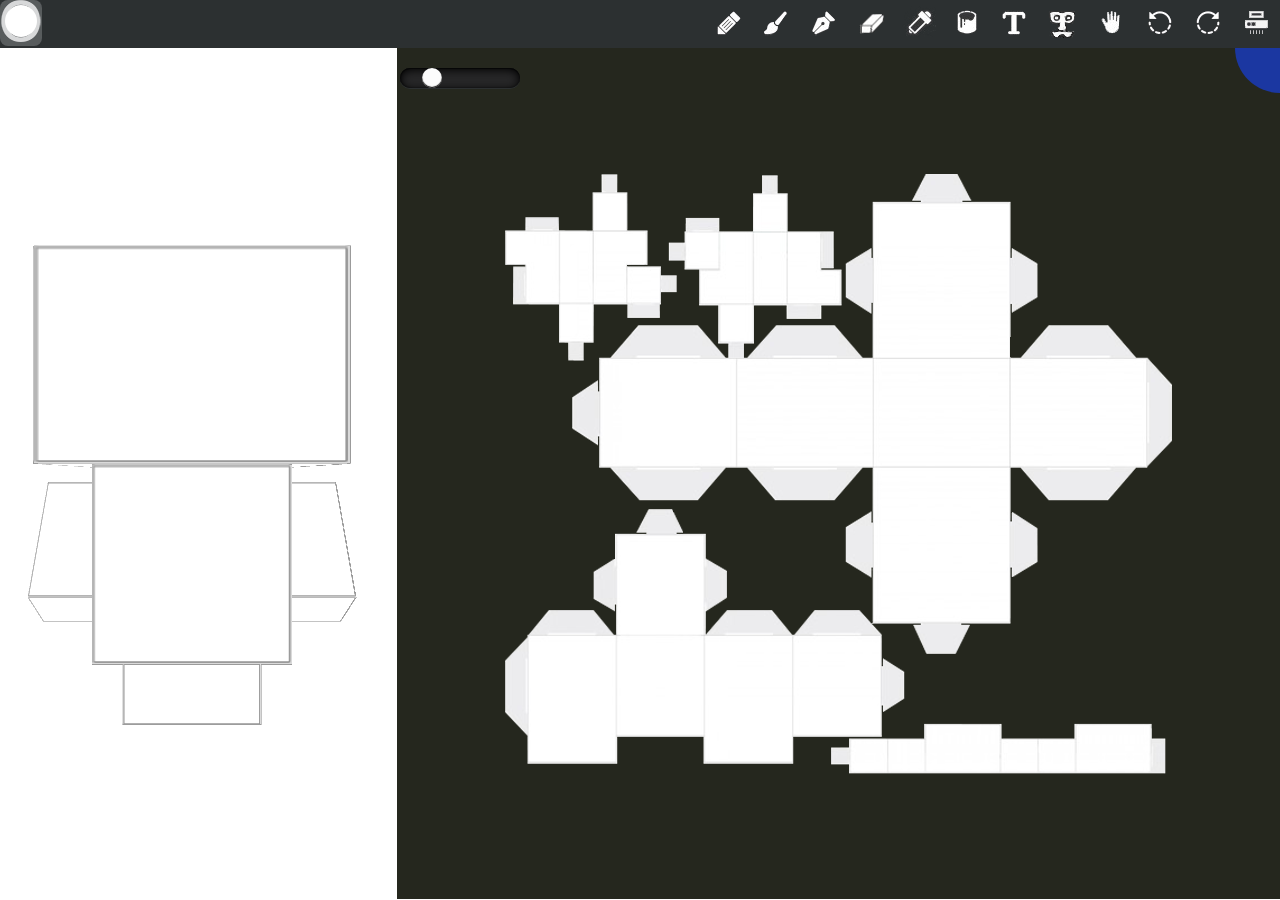
<file: index.html>
<!DOCTYPE HTML>
<html>
    <head>
        <meta charset="UTF-8" />
        <meta content="telephone=no" name="format-detection"/>
        <meta content="email=no" name="format-detection" /><!--移动端禁止数字使用-->
        <meta name="viewport" content="width=device-width,initial-scale=1.0,maximum-scale=1.0,user-scalable=no" /> <!--viewport 控制手机全屏-->
        <meta http-equiv="Content-Type" content="text/html; charset=utf-8">
        <meta content="black" name="apple-mobile-web-app-status-bar-style" /><!--隐藏状态栏-->
        <metahttp-equiv="window-target" content="_top"> <!--防止别人作为一个iFrame调用-->
        <title>纸膜涂鸦</title>
        
        <!--CSS-->
        <link rel="stylesheet" type="text/css" href="style/layout.css" />

        <!--JS-->
		<script type="text/javascript" src="js/lib/jquery-1.8.2.js"></script>
		<script type="text/javascript" src="js/other/picScroll.js"></script>
        
        <!-- 设置IFrame的高度 -->
		<script type="text/javascript">
			
		</script>
    </head>

    <body>
    	<div id="loadUp"><img src="images/sg_up.png"></div>
    	<div id="loadDown"><img src="images/sg_down.png"></div>
    	<div id="loading"><div></div></div>
    	<div id="hide">
	    	<script type="text/javascript">
	    		var _loading = $("#loading div");
	    		_loading.animate({width:"10%"},100);
	    	</script>
	    	<div id="home" style="position: absolute; width: 100%; height: 100%">
	    		<div id="outer">
			        <!--头部工具-->
			        <iframe id="head" class="head" src="top.html"><!-- --></iframe>
			        <script type="text/javascript">_loading.animate({width:"20%"},100)</script>
			
			        <!--3D预览-->
			     	<iframe id="show" class="left show" src="solid_left.html" scrolling="no"></iframe>
			        <script type="text/javascript">_loading.animate({width:"30%"},100)</script>
			
			        <!--2D制作-->
			        <iframe id="make" class="right make" src="solid_right.html" scrolling="no"><!-- --></iframe>
			       <script type="text/javascript">_loading.animate({width:"40%"},100)</script>
		       </div>
	      	</div>
			<!-- /首页 -->
			
			<!-- 模型 -->
			<div id="model" class="panel">
				<div class="content">
					<h2>素材库</h2>
					<p>最近使用</p>
					<ul id="works">
						<li><a href="#"><img class="transform" src="model/2D/cube.png" alt="cube"></a></li>
						<li><a href="#"><img class="transform" src="model/2D/cuboid.png" alt="cuboid"></a></li>
						<li><a href="#"><img class="transform" src="model/2D/foldityboy.png" alt="people"></a></li>
					</ul>
					<p>全部</p>
					<ul id="works">
						<li><a href="#"><img class="transform" src="model/2D/heart.png"></a></li>
						<li><a href="#"><img class="transform" src="model/2D/house.png"></a></li>
					</ul>
				</div>
			</div>
			<!-- /模型 -->
			<script type="text/javascript">_loading.animate({width:"50%"},100)</script>
			<!-- 作品 -->
			<div id="myModel" class="panel">
				<div class="content">
					<h2>个人中心</h2>
					<ul id="works">
						<li><a href="#"><img class="transform" src="model/2D/cube.png"></a></li>
						<li><a href="#"><img class="transform" src="model/2D/cuboid.png"></a></li>
						<li><a href="#"><img class="transform" src="model/2D/foldityboy.png"></a></li>
					</ul>
				</div>
			</div>
			<!-- /作品 -->
			<script type="text/javascript">_loading.animate({width:"60%"},100)</script>
			<!-- 帮助 -->
			<div id="help" class="panel">
				<div class="content">
					<h2>帮助</h2>
					<ul><img src="images/mainpartintroduce.png" id="scoll_photo"></ul>
				</div>
			</div>
			<!-- /帮助 -->
			
			<!-- nav -->
			<div id="header">
				<ul id="navigation">
					<li><a id="link-home" href="#home">工作台</a></li>
					<li><a id="link-model" href="#model">素材</a></li>
					<li><a id="link-myModel" href="#myModel">作品</a></li>
					<li><a id="link-help" href="#help">帮助</a></li>
				</ul>
			</div>
			<script type="text/javascript">_loading.animate({width:"70%"},100)</script>
		<!-- /nav -->
	</div>
	<div id="draggable" class="circle_cover" style="display:none;">
		<a href="#"><img class="circle" src="./images/white.jpg" /></a>
	</div><!--圆点-->
	<div class="bar" style="display:none;">	
		<table>
			<tr><td><a class="home" href="#home">工作台</a></td><td><a href="#model">模型</a></td><td><a href="#myModel">作品</a></td></tr>
			<tr><td></td><td></td><td></td></tr>
			<tr><td><a href="#help">帮助</a></td><td><a class="2d" href="#home">2D</a></td><td><a id="3d" href="#">3D</a></td></tr>
		</table>
	</div><!--菜单-->
	<script type="text/javascript">_loading.animate({width:"80%"},100)</script>
	<div id="cover" style="position:absolute;top:0px;left:0px;display:none;z-index:97;"></div><!--透明蒙层-->

	<script type="text/javascript" src="js/lib/jquery.ui.js"></script>
	<script type="text/javascript" src="js/lib/touchdraggable.js"></script>

	<script type="text/javascript">
		var platform = navigator.userAgent.toLowerCase(), isWindows = /windows/.test(platform), isMac = /macintosh/.test(platform);

		isWindows ? "" : 
			isMac ? "" : mobile_init();

		function mobile_init(){	//若是手机端，进行如下初始化操作
			$("#draggable").show();
			$("#header").hide();	//隐藏左侧的导航条
			$("#draggable").draggable({ 
				snap:"#outer",
				scroll: false,
				stop : function (){
					var left = this.style.left,right = this.style.right;
					/([0-9]+)/.test(left),left = RegExp.$1;
					left > ( $(window).width() / 2) ? $(this).animate({"left" : "95%"},300) : $(this).animate({"left" : "0"},300);
				}
			});		//拖拽事件
			var width = $(window).width(),
				height = $(window).height();
			$("#cover").css({"width":width,"height":height});	//设置蒙层的宽度高度等于浏览器可视区域的宽和高
			var top = window.innerHeight/2;
			var left = window.innerWidth/2;
			$(".bar").css("top",top - $(".bar").height()/2);	//设置导航面板居中
			$(".bar").css("left",left - $(".bar").width()/2);
	
			$(".content h2").css("font-size","3em");	//修改页面标题文字大小
			
			$("#works img").css("width","140px");
			$(".content").css("left","10%");
		}

		$("#draggable").click(function(){
			$("#cover").fadeIn(500);
			$(".bar").fadeIn(500);
			$("#draggable").hide();
			return false;
		});
		$("#cover").click(function(){
			$("#cover").hide();
			$(".bar").hide();
			$("#draggable").show();
			return false;
		});
		$("#3d").click(function(){
			$("#show").show().css({"float":"none","width":"100%"});
			$("#make").hide();
		});
		
		$(".2d").click(function(){
			$("#show").hide();
			$("#make").show().css({"float":"none","width":"100%"});
		});

		$(".home").click(function(){
			$("#show").show().css({"width":"30%","float":"left"});
			$("#make").show().css({"width":"70%","float":"right"});
		});


		function setHeight(){
			$("#show,#make").attr("height", $(window).height() - 49);
			$("#loadUp img , #loadDown img").css("left", (window.innerWidth-300)/2 + "px");

			$("#scoll_photo").css("width",window.innerWidth/2+"px");
			$("#works > li > a").find('img').css("width",window.innerWidth/8+"px");
			$("#works > li").find('img').css("width",window.innerWidth/8+"px");
		}
		$(window).bind('resize', setHeight);
		
		setHeight();

		$(".transform").click(function (){
			var _transform = $(this).attr("alt");
			$("#navigation").find('li').find('a').animate({width:"52px"},300);
			$("#show", parent.document)[0].contentWindow.changeModel(_transform);
			$("#show", parent.document)[0].contentWindow.changeArgument(_transform);
			$("#make", parent.document)[0].contentWindow.changeModels(_transform);
		});

		$("#loadUp, #loadDown").css("height", $(window).height()/2+"px");

		$("#link-home").click(function(){
			$("#link-home").animate({width: "42px"});
			$("#link-model, #link-myModel, #link-help").animate({width: "28px"});
		});
		$("#link-model, #link-myModel, #link-help").click(function(){
			$("#link-home").animate({width: "158px"});
			$("#link-model, #link-myModel, #link-help").animate({width: "158px"});
		});
		


		_loading.animate({width:"90%"},100)

		_loading.animate({width:"100%"},function(){
			$("#loadUp").animate({height:"0"},"slow");
			$("#loading").animate({top:"0"},"slow",function(){
				$("#loading , #loadUp img").remove();
			});
			$("#loadDown").animate({height:"0"},"slow", function(){
				$("#hide").show();
				$("#loadDown img").remove();
			});
		});

	</script>
    </body>
</html>
</file>
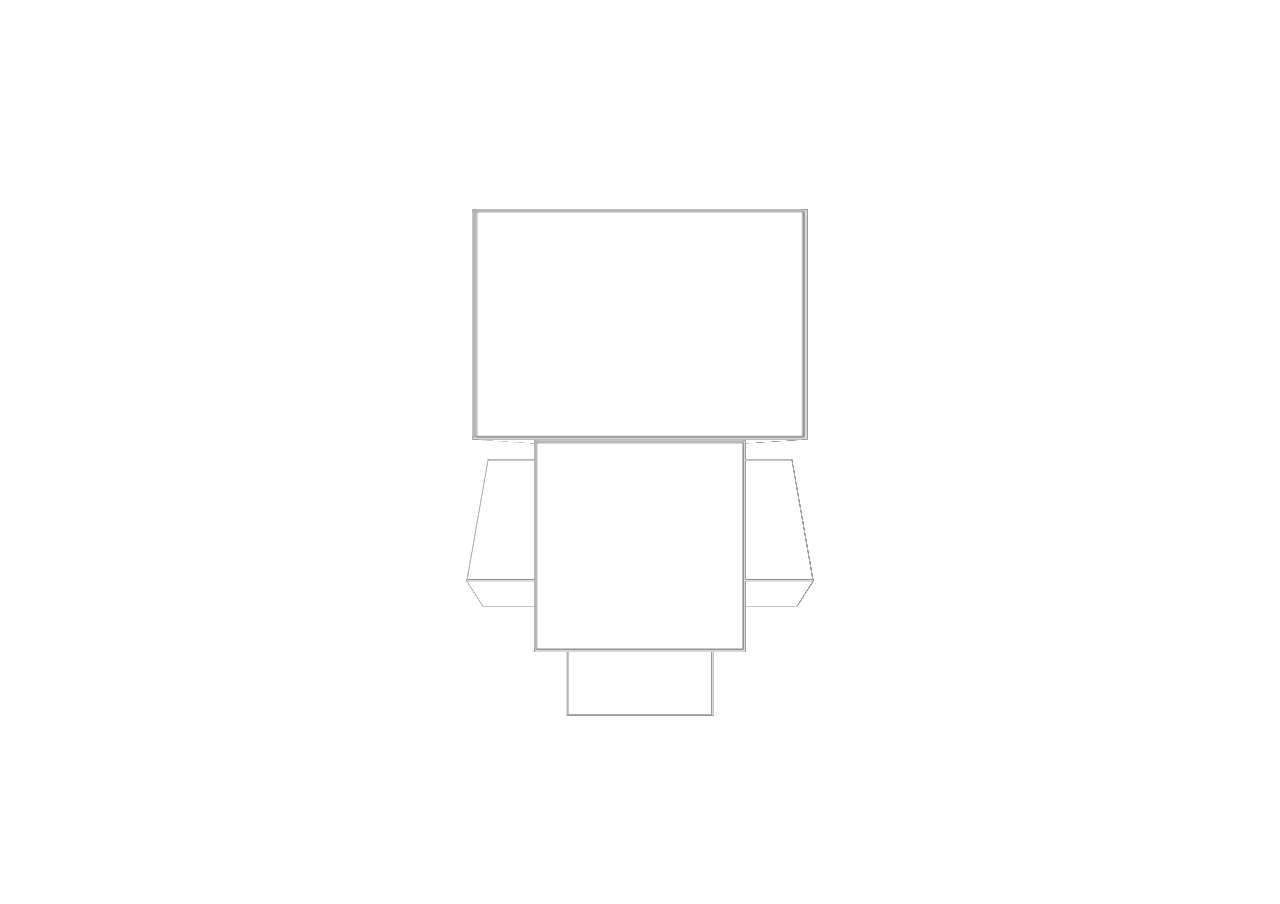
<file: solid_left.html>
<!doctype html>
<html lang="en">
	<head>
		<title>3D</title>
		<meta charset="utf-8">
        <meta content="width=device-width, initial-scale=1.0, maximum-scale=1.0, user-scalable=0" name="viewport" />
        <meta content="email=no" name="format-detection" />
        <meta name="viewport" content="width=device-width,initial-scale=1.0,maximum-scale=1.0,user-scalable=0" />
        <meta content="yes" name="apple-mobile-web-app-capable" />
        <meta content="black" name="apple-mobile-web-app-status-bar-style" />
        <meta content="telephone=no" name="format-detection" />
		<link type="text/css" rel="stylesheet" href="style/left/main.css" />
		<script src="js/lib/Three.js"></script>
		<script src="js/other/Three.model.js"></script>
	</head>
	<body>
        <script type="text/javascript" src="js/3DShow/3DLib.js"></script>
</body>
</html>
</file>
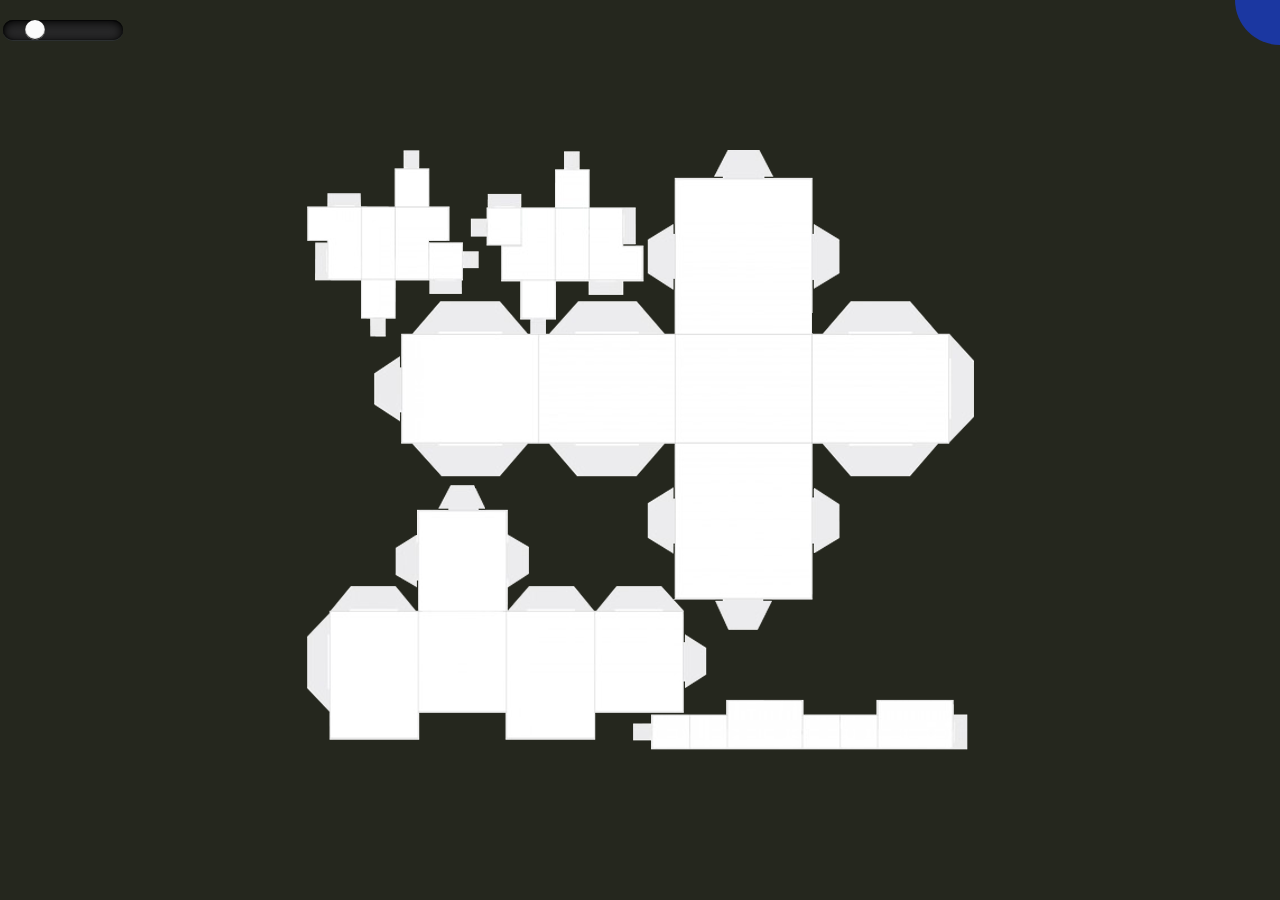
<file: solid_right.html>
﻿<!DOCTYPE HTML>
<html>
	<head>
        <meta content="width=device-width, initial-scale=1.0, maximum-scale=1.0, user-scalable=0" name="viewport" />
        <meta content="email=no" name="format-detection" />
        <meta name="viewport" content="width=device-width,initial-scale=1.0,maximum-scale=1.0,user-scalable=0" />
        <meta content="yes" name="apple-mobile-web-app-capable" />
        <meta content="black" name="apple-mobile-web-app-status-bar-style" />
        <meta content="telephone=no" name="format-detection" />
		<title>2D</title>
		<meta http-equiv="Content-Type" content="text/html; charset=utf-8">
		
		<!--main css-->
		<link type="text/css" rel="stylesheet" href="style/right/main.css">
		<link type="text/css" rel="stylesheet" href="style/right/farbtastic.css" />	
		<!--jQuery-->
		<script type="text/javascript" src="js/lib/jquery-1.8.2.js"></script>
		<script type="text/javascript" src="js/lib/jquery.touchy.js"></script>
		<script type="text/javascript" src="js/lib/quo.js"></script>
		<script type="text/javascript" charset="utf-8">
			$(document).ready(function() {
				$('#picker').farbtastic('#color');
				$("#color").bind('touchdown',function (){
					$("#picker").css("display","block");
				});
				$("#color").click(function() {
					var le = $("#color").offset().left;
					var to = $("#color").offset().top;
					$(".farbtastic").css("right", "100px");
					$(".farbtastic").css("top", to + 50 + "px");
					var no = $("#picker").css("display");
					if (no == 'none')
						$('#picker').fadeIn(100);
					else
						$('#picker').fadeOut(100);

				});
			});
			/**
			  * 刷新及其关闭时删除111.jpg
			  */
			window.onbeforeunload = function(event){
			    event = event || window.event;
			    $.ajax({
			    	type 	: 'POST',
			    	url 	: 'delect.php',
			    	success : function (data){
			    				console.log(data);
			    	},
			    	dataType:"json"
			    });
			    return "您要残忍离开么？";
			}

		</script>
		<script type="text/javascript">$("#loading div").animate({width:"40%"})</script>
	</head>
	<body>
		<div id="body">
			<div id="all">
				<div id="people_add">		
					<div id="people_add_left">
						<div class="take_photo"><!----></div>
						<div class="upload_photo"><!----></div>
					</div>
					<div id="people_add_right"><!----></div>
				</div>
			</div>
			
			<div id="color"><!----></div>
			<div id="picker"><!----></div>
			
			<textarea id="input" autofocus="autofocus" placeholder = "输入完成后直接用鼠标在画布上进行绘画即可" ></textarea>						
			
			<!--画笔大小-->
			<input type="range" name="points" min="1" max="10" class="pain" step = "1" value="3" />
			
			<!--第一个显示2D的图层-->
			<div id="main_div">
				<canvas id="InterCanvas" class="draw" width="667" height="600"><!-- --></canvas>
			</div>

			<!--图层背景显示[重要]-->

			
			<!--第二个制作贴图用的图片的图层-->
			<canvas id="InterCanvasTwo"><!----></canvas>
			<ul id="list">
				<li>删除选中</li>
			</ul>
		</div>
		<script type="text/javascript">
            (function(){
                
                var handleTouchyPinch = function (e, $target, data) {
                    var scale = data.scale;
                    $target.css({'webkitTransform':'scale(' + scale + ',' + scale + ')'});
                }
                $('#InterCanvas').bind('touchy-pinch', handleTouchyPinch);      
            })();
		</script>


		<script type="text/javascript" src="js/lib/dra.js"></script>
		<script type="text/javascript" src="js/lib/fabric.js"></script>
		<script type="text/javascript" src="js/lib/jquery.ui.js"></script>
		<script type="text/javascript" src="js/lib/touchdraggable.js"></script>
		<script type="text/javascript" src="js/lib/farbtastic.js"></script>
		<script type="text/javascript" src="js/other/tools.js"></script>

		<script type="text/javascript" >			
			var tools = new Tools.publicMmethods();
			function selectionTool(num){
				switch(num){
					case 0 : tools.pencile(); break;
					case 1 : tools.brush();	break;
					case 2 : tools.pen(); break;
					case 3 : tools.rubber(); break;
					case 4 : tools.absorb(); break;
					case 5 : tools.pigments(); break;
					case 6 : tools.word(); break;
					case 7 : tools.photo();break;
					case 8 : tools.draggable();break;
					case 9 : tools.undo();break;
					case 10: tools.redo();break;
					case 11 : tools.download();break;
				}
			}
		</script>
	</body>
</html>
</file>
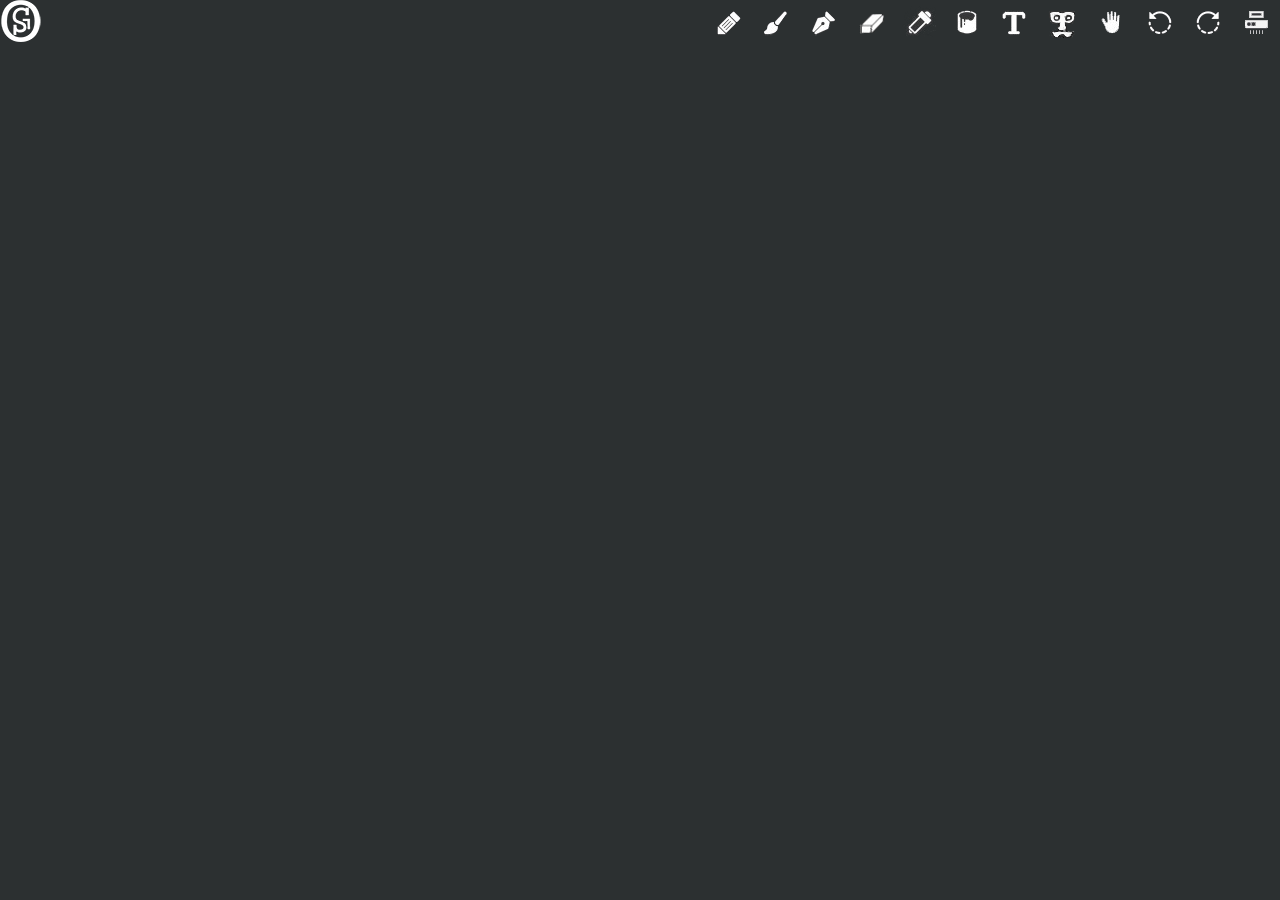
<file: top.html>
<!DOCTYPE html>
<html>
    <head>
        <title>top</title>
        <meta charset="utf-8">
        <!--CSS-->
        <link rel="stylesheet" type="text/css" href="style/top/style.css" />
        <!--JQuery library-->
        <script type="text/javascript" src="js/lib/jquery-1.8.2.js"></script>
        <!--DIY-->
        <script type="text/javascript">
            $(document).ready(function() {
                var toolBA = ['.recover','.recall', '.photo', '.word', '.pigment', '.absorb', '.rubber', '.pen', '.brush', '.pencil','.model','.draggle'];
                $(".toolBotton").click(function() {
                    
                    var ownThis = $(this);

                    for(var i=0; i<toolBA.length; i++){
                        if($(toolBA[i]).hasClass("toolBottonActive")){
                            $(toolBA[i]).removeClass("toolBottonActive");
                            break;
                        }
                    }
                    
                    ownThis.addClass("toolBottonActive");//清除效果
                    //判断和操作兄弟页面事件
                    var num =   ownThis.hasClass("pencil") ? 0 : 
                                    ownThis.hasClass("brush") ? 1 : 
                                        ownThis.hasClass("pen") ? 2 :
                                            ownThis.hasClass("rubber") ? 3 :
                                                ownThis.hasClass("absorb") ? 4 :
                                                    ownThis.hasClass("pigment") ? 5 :
                                                        ownThis.hasClass("word") ? 6 : 
                                                            ownThis.hasClass("photo") ? 7 : 
                                                                ownThis.hasClass("draggle") ? 8 : 
                                                                    ownThis.hasClass("recall")  ? 9 : 
                                                                        ownThis.hasClass("recover") ? 10 : 
                                                                            ownThis.hasClass("model") ? 11 : false;
                    $("#make", parent.document)[0].contentWindow.selectionTool(num);
                });
            });
        </script>
        <script type="text/javascript">

        </script>
    </head>
    <body>
        <div class="top">
            <div class="logo">
                    <img src="images/LOGO.png"/>
            </div>
            <a title="打印"  class="toolBotton model" rel="0"></a>
            <a title="返回" class="toolBotton recover" rel="1"></a>
            <a title="撤消" class="toolBotton recall" rel="2"><!-- --></a> 
            <a title="拖拽" class="toolBotton draggle" rel="3"><!----></a>
            <a title="素材库" class="toolBotton photo" rel="4"><!-- --></a>
            <a title="文字" class="toolBotton word" rel="5"><!-- --></a>
            <a title="颜料桶" class="toolBotton pigment" rel="6"><!-- --></a>
            <a title="吸取" class="toolBotton absorb" rel="7"><!-- --></a>
            <a title="橡皮" class="toolBotton rubber"  data-tool="eraser" rel="8"><!-- --></a>
            <a title="钢笔" class="toolBotton pen" rel="9"><!-- --></a>
            <a title="画笔" class="toolBotton brush" rel="10"><!--</a>-->
            <a title="铅笔" class="toolBotton pencil" rel="11"><!-- --></a>
        </div>
    </body>
</html>
</file>
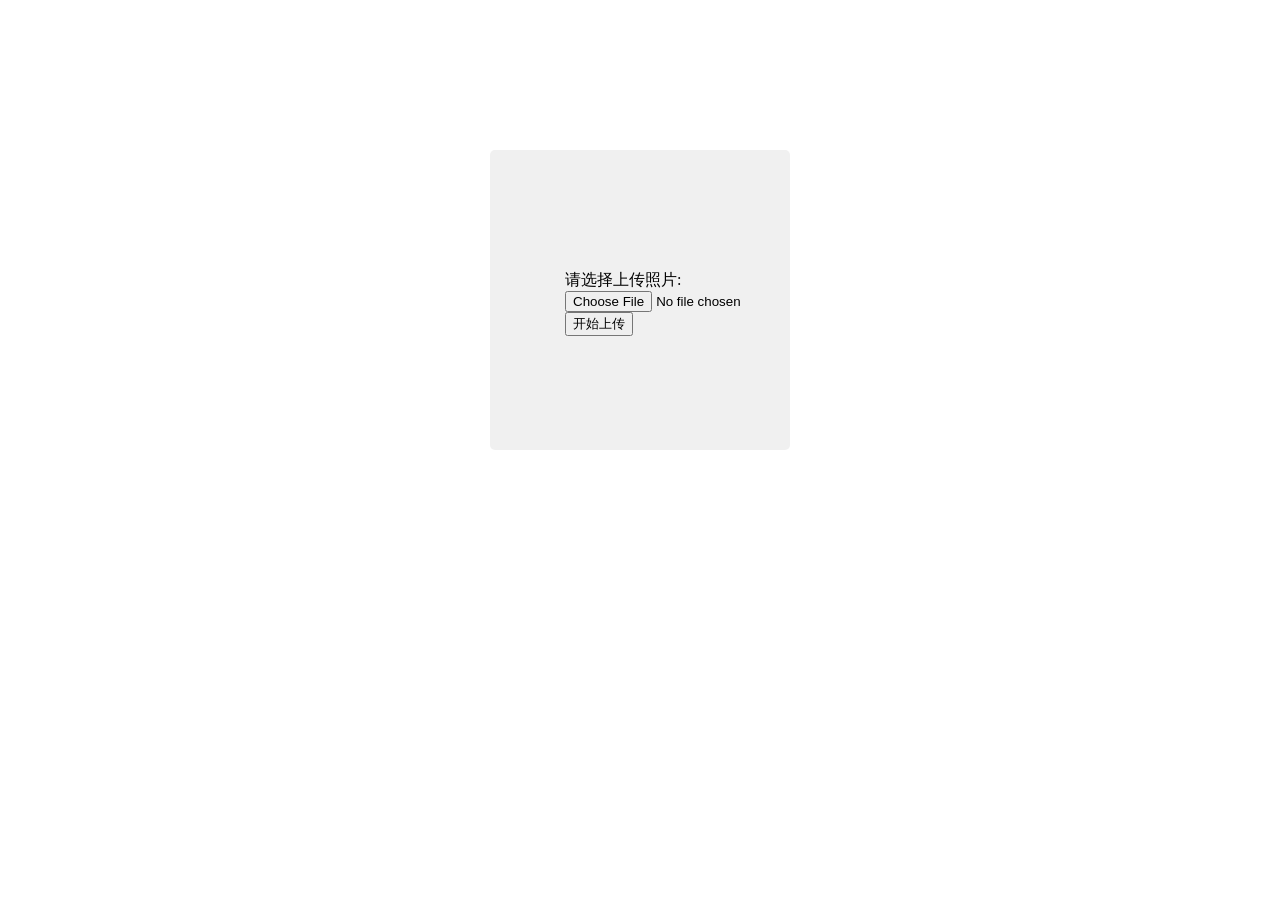
<file: upload.html>
<!doctype html>
<html>
<head>
	<title>upload</title>
	<meta http-equiv="Content-Type" content="text/html; charset=utf-8">
	<script type="text/javascript" src="js/lib/jquery-1.8.2.js"></script>
	<style type="text/css">
		#form{
			width:300px;
			height:300px;
			vertical-align: middle;
			margin:auto;
			margin-top:150px;
			background: rgba(225,225,225,0.5);
			border-radius: 5px;
		}
		#form1{
			width:150px;
			height:150px;
			margin:auto;
			padding-top:120px;
		}
	</style>
</head>
<body>
<div id="form">
				<form id="form1" action="upload.php" method="post" enctype="multipart/form-data">

							<label for="file">请选择上传照片:</label>

							<input type="file" name="file" id="file" /> 

							<br />

							<input type="submit" name="submit" value="开始上传" />

				</form>
</div>

</body>
<script type="text/javascript">
		var index = {
			up : function (){
				var name = $("input[name=file]").val();
				alert(name);
				return false;
			},
			init : function (){
				$("input[name=submit]").click(this.up);
			}
		}
		$(document).ready(function (){
			//index.init();
		});
</script>
</html>
</file>
<file: style/layout.css>
/*
 * 统一页面标签
 * -------------------------------------------------------------------------------------------------------------
 */
html, body, div, span, h1, h2, h3, h4, h5, h6, p, blockquote, pre, a, abbr, address, img, q, s, samp, small, dl, dt, dd, ol, ul, li, form, label, table, tbody, tr, th, td {
	margin: 0;
	padding: 0;
	border: 0;
	outline: 0;
	font-size: 100%;
	vertical-align: baseline;
	background: transparent;
}
a{
	text-decoration: none;
}
ol, ul, li {
	list-style: none;
}
body {
	font-family: "Microsoft YaHei", Tahoma, Helvetica, SimSun, sans-serif;
}
iframe {
	border: 0;
}



/*
 *head
 * ----------------------------------------------------------------------------
 */
.head {
	width: 100%;
	height: 48px;
}

/*
 * content
 * ----------------------------------------------------------------------------
 */
.show {
    float: left;
    width: 30%;
    position: relative;
    top: -4px;
}

.make {
    float: left;
	width: 69%;
	position: relative;
	top: -4px;
}
.left {
	float: left;
}
.right {
	float: right;
}
.cb {
	clear: both;
}


#loadUp, #loadDown{
    width: 100%;
    background:#25271E;
    display: block;
    z-index: 99;
}
#loadUp{
    position: absolute;
    top: 0;
}
#loadUp img, #loadDown img{
    position: absolute;
    left: 0;
}
#loadUp img{
    bottom: 0;
}
#loadDown img{
    top: 0;
}

#loadDown{
    position: absolute;
    bottom: 0;
}

#loading {
	position: absolute;
	top:50%;
	width:100%;
	height: 4px;
	background: #000;
	z-index: 100;
	-webkit-box-shadow: 0 1px 0 0px #2c3031, 0 1px 0 #060607 inset, 0px 2px 10px 0px black inset, 1px 0px 2px rgba(0, 0, 0, 0.4) inset, 0 0px 1px rgba(0, 0, 0, 0.6) inset;
}

#loading div {
	height: 1px;
	margin: 2px 0;
	background: #2187e7;
	position: absolute;
	box-shadow: 0px 0px 10px 1px rgba(0,198,255,0.7);
	-webkit-animation: fullexpand 10s ease-out;
}




#header{
    position: absolute;
    z-index: 98;
    top: 50px;
}
#header h1{
    font-size: 30px;
    font-weight: 400;
    text-transform: uppercase;
    color: rgba(255,255,255,0.9);
    text-shadow: 0px 1px 1px rgba(0,0,0,0.3);
    padding: 20px;
    background: #25271E;
}
#navigation {
    margin-top: 20px;
    display:block;
    list-style:none;
    z-index:3;
}


#navigation a{
    color: #444;
    display: block;
    background: #fff;
    background: rgba(255,255,255,0.9);
    line-height: 50px;
    padding: 0px 20px;
    text-transform: uppercase;
    margin-bottom: 6px;
    font-size: 14px;
    width:52px;
    box-shadow: 1px 1px 2px rgba(0,0,0,0.2);
    transition: all 0.3s ease-out;
    -webkit-transition: all 0.3s ease-out;
    -o-transition: all 0.3s ease-out;
    -moz-transition: all 0.3s ease-out;
}

#link-home{
    background: #25271e;
}

#link-myModel, #link-model, #link-help{
    width: 28px;
}
#navigation a:hover {
    background: #ddd;
}
.content{
    right: 40px;
    left: 280px;
    top: 0px;
    position: absolute;
    padding-bottom: 30px;
}
.content h2{
    font-size: 88px;
    padding: 10px 0px 20px 0px;
    color: #fff;
    color: rgba(255,255,255,0.9);
    text-shadow: 0px 1px 1px rgba(0,0,0,0.3);
}
.content p{
    border-radius: 5px;
    font-size: 18px;
    padding: 10px;
    line-height: 24px;
    color: #fff;
    display: inline-block;
    background: #6D0839;
    padding: 10px;
    margin: 3px 0px;
}
.panel{

    width: 100%;
    height: 100%;
    position: absolute;
    background-color: #000;
    box-shadow: 4px -4px 4px rgba(0,0,0,0.2);
    margin-left: -102%;
    -webkit-transition: all .6s ease-in-out;
    -moz-transition: all .6s ease-in-out;
    -o-transition: all .6s ease-in-out;
    -ms-transition: all .6s ease-in-out;
    transition: all .6s ease-in-out;
}
.panel:target{
    margin-left: 0%;
    background: #D0E799;
}
#home:target ~ #header #navigation #link-home,
#model:target ~ #header #navigation #link-model,
#myModel:target ~ #header #navigation #link-myModel,
#help:target ~ #header #navigation #link-help{
    background: #25271E;
    color: #fff;
}
#works {
    position: relative;
    padding: 15px 0px;
    height: 136px;
    width: 96%;
    min-width:600px;
    overflow: hidden;
}
#works li{
    position: absolute;
    display: inline;
}
#works li a{
    display: block;
    padding-right: 10px;
}
#works img {
    width: 180px;
    padding: 6px; 
    background: rgba(255,255,255,0.9);
}
.footnote a{
    color: #ddd;
}



.circle {
    width:2em;
    height:2em;
    margin:.3em;
    border-radius:2em;
    -webkit-border-radius:2em;
    -moz-border-radius:2em;             
}
.circle_cover {
    position:absolute;
    z-index:98;
    border-radius:.5em;
    -webkit-border-radius:.5em;
    -o-border-radius:.5em;
    -moz-border-radius:.5em;
    background-color: rgba(156,158,161,0.4);
}
.bar {
    z-index:98;
    position: absolute;
    top:200px;
    left:50px;
    background-color:rgba(0,0,0,0.7);
    border-radius:.5em;
    -webkit-border-radius:.5em;
    -o-border-radius:.5em;
    -moz-border-radius:.5em;
    color:#fff;
}
.bar ul li{
    float:left;
}
.bar td{
    padding:1.5em 1.2em;
}
.bar a {
    color:#fff;
}
</file>
<file: style/left/main.css>
/*
 * 统一页面标签
 * -------------------------------------------------------------------------------------------------------------
 */
html,body,div,span,h1,h2,h3,h4,h5,h6,p,blockquote,pre,a,abbr,address,img,q,s,samp,small,dl,dt,dd,ol,ul,li,form,label,table,tbody,tr,th,td{
    margin: 0;
    padding: 0;
    border: 0;
    outline: 0;
    font-size: 100%;
    vertical-align: baseline;
    background: transparent;
}
ol,ul,li{
    list-style: none;
}
body{
    cursor:pointer;
    font-family: "Microsoft YaHei", Tahoma, Helvetica, SimSun, sans-serif;
}
</file>
<file: style/right/main.css>
*{margin:0;padding:0;zoom:1;}
body,html{
	width: 100%;
	height: 100%;
}
body{
		-webkit-user-select:none;
}
img{
	border:0;
}
body
{
	background:#25271E;
}
h2{
	color: rgba(255,255,255,0.9);
	font-size: 30px;
	padding:10px 0px;
	font-family: "Microsoft YaHei", Tahoma, Helvetica, SimSun, sans-serif;
}
#people_add
{
	position: absolute;
	width:75%;
	height:150px;
	background: rgba(0,0,0,0.5);
	top:0px;
	right:80px;
	z-index: 9999;
}
#people_add_left{
	float: left;
	height:150px;
	width:15%;
	border-right: 2px solid #fff;
}
#people_add_right{
	float: right;
	height: 150px;
	width: 84.5%;	
	overflow:auto;
	-Webkit-overflow-scrolling: touch;
}
.take_photo{
	float: left;
	height: 75px;
	width:100%;
	background: url(../../photo/11.png) no-repeat;
	background-position: center;
	cursor: pointer;
}
.upload_photo{
	float: left;
	height: 75px;
	width:100%;
	background: url(../../photo/13.png) no-repeat;
	background-position: center;
	cursor: pointer;
}
#picker{
	display: none;
	z-index: 9999999;
}
#del{
	position: absolute;
	width: 80px;
	height:80px;
	z-index: 999;
	bottom: 0;
	right:0;
	background:url(../../photo/del.png);
}
#del:hover{
	background: url(../../photo/del1.png);
}
.farbtastic
{
	background: rgba(0,0,0,0.5);
	border-radius: 5px;
	cursor: move;
	z-index: 10005;
}
.font{
	position: absolute;
	z-index: 999;
	top:50px;
	left:0px;
	width:149px;
	height:500px;
}
#drag { 
	width: 130px; 
	height: 530px; 
	position: absolute; 
	margin-left: 0px;
	margin-top: 0px;
	z-index: 99; 
	display:none;
	right:10px;
	bottom:0px;
	overflow: visible;
}
.shadow{
	 position:absolute;
	 z-index:1000;
	 margin-left:1000px;
	 margin-top: 50px;
}

.gay
{
	height:30px;
	width:50px;
	position:absolute;
	border-radius: 5px;
	background:rgba(0,0,0,1);
	margin-left: 670px;
	margin-top: 20px;
	color:#FFF;
	border:0;
}
.pain
{
	position:absolute;
	margin-top: 20px;
	z-index: 999999;
}

#input{
	position: absolute;
	z-index: 1000;
	font-size : 15px;
	width:180px;
	height:110px;
	right:10px;
	top:20px;
	padding-left: 5px;
	border-radius:3px;
	border:0px;
	line-height: 20px;
	display: none;
	resize:none;
}
#input_buttom{
	position: absolute;
	z-index: 1000;
	width:50px;
	height:20px;
	right:10px;
	top:130px;
	color:black;
	text-align: center;
	border:1px solid #aaa;
	border-radius: 3px;
	font-size:10px;
	line-height: 20px;
	cursor: pointer;
	display: none;

}
#input_buttom:hover{
	box-shadow: 1px 1px 10px #aaa;
}
.draw{
	cursor:url(../../images/cursor.gif),auto;
}


.d{
	height:50px;
	width:50px;
	z-index: 999;
}
.eraser1{
	cursor:url(../../images/color_circle.png),auto;
}
	#ifame{
		position:absolute;
		width:450px;
		height:550px;
		margin-left:10%;
		top:30px;
		margin-right:auto;
		overflow:auto;
		z-index: 9999;
	}
	#bor{
		border:0px;
		width:420px;
		height:500px;
		border-radius:10px;
	}
	#people_add{
		display: none;
	}
.img_div{
	width:60px;
	height:60px;
	float:left;
}
.drsMoveHandle {
cursor: move;
display: inline;
line-height: 75px;
margin:8px;
}


.alixixi {
position: absolute;
z-index: 1003 !important;
}
.drsMoveHandle1 {
height: 20px;
cursor: move;
}
.dragresize {
position: absolute;
width: 5px;
height: 5px;
font-size: 1px;
background: #EEE;
border: 1px solid #333;
}
.dragresize-tl {
top: -8px;
left: -8px;
cursor: nw-resize;
}
.dragresize-tm {
top: -8px;
left: 50%;
margin-left: -4px;
cursor: n-resize;
}
.dragresize-tr {
top: -8px;
right: -8px;
cursor: ne-resize;
}

.dragresize-ml {
top: 50%;
margin-top: -4px;
left: -8px;
cursor: w-resize;
}
.dragresize-mr {
top: 50%;
margin-top: -4px;
right: -8px;
cursor: e-resize;
}

.dragresize-bl {
bottom: -8px;
left: -8px;
cursor: sw-resize;
}
.dragresize-bm {
bottom: -8px;
left: 50%;
margin-left: -4px;
cursor: s-resize;
}
.dragresize-br {
bottom: -8px;
right: -8px;
cursor: se-resize;
}
.corner{
	background: #fff;
	width: 50px;
	height:50px;
	border-radius: 0 0 0px 90px / 0 0 0 30px;
	-webkit-transform: rotate(-90deg);
	-moz-transform: rotate(-90deg);
  -o-transform: rotate(-90deg);
  -ms-transform: rotate(-90deg);
  transform: rotate(-90deg);
	position: absolute;
	box-shadow: 5px 2px 8px #000; 
	overflow:hidden;
	-webkit-transition:all 0.3s linear 0s;
  -moz-transition:all 0.3s linear 0s;
  -o-transition:all 0.3s linear 0s;
  -ms-transition:all 0.3s linear 0s;
  transition:all 0.3s linear 0s;
}

.corner:after{
	height:100%;
	width:100%;
	position: absolute;
	content: "";
	top: -15px;
	left: -82px;
	border-radius: 90px 90px 0px 0 / 40px 40px 0 0;
	z-index: 1;
	-webkit-transform: rotate(77deg);
	-moz-transform: rotate(77deg);
  -o-transform: rotate(77deg);
  -ms-transform: rotate(77deg);
  transform: rotate(77deg);
}
@-webkit-keyframes notices{
	0%{top:0px;}
	50%{top:10px;}
	100%{top:0px;}
	}
@-moz-keyframes notices{
	0%{top:0px;}
	50%{top:10px;}
	100%{top:0px;}
	}
@-o-keyframes notices{
	0%{top:0px;}
	50%{top:10px;}
	100%{top:0px;}
	}
@-ms-keyframes notices{
	0%{top:0px;}
	50%{top:10px;}
	100%{top:0px;}
	}  
@keyframes notices{
	0%{top:0px;}
	50%{top:10px;}
	100%{top:0px;}
	} 
#corner{
	position: absolute !important;
	z-index: 93;
	right: 0 !important;
	-moz-transform: rotate(0deg); /* FF3.5+ */
	-o-transform: rotate(0deg); /* Opera 10.5 */
	-webkit-transform: rotate(0deg); /* Saf3.1+, Chrome */
	cursor: pointer;
} 
#color{
	 position:absolute;
	 z-index: 9999999;
	 width:45px;
	 height:45px;
	 right:0px;
	 border-radius:0px 0px 0px 50px;
	 background:rgba(27, 55, 161, 1);
	 cursor: pointer;
	}
	
/*调节画笔大小的样式*/
input[type="range"] {
    -webkit-appearance: none !important;
    -webkit-box-shadow: 0 1px 0 0px #2c3031,
        0 1px 0 #060607 inset,
        0px 2px 10px 0px black inset,
        1px 0px 2px rgba(0, 0, 0, 0.4) inset,
        0 0px 1px rgba(0, 0, 0, 0.6) inset;
    background-color: #272728;
    border-radius: 15px;
    width: 120px;
    margin-left: 3px;
}

input[type="range"]::-webkit-slider-thumb {
    -webkit-appearance: none !important;
    cursor: default;
    top: 1px;
    height: 20px;
    width: 20px;
    background: none repeat scroll 0 0 #fcfcfc;
    border-radius: 15px;
    -webkit-box-shadow: 0 -1px 1px black inset;
}

#InterCanvas{
	position: absolute !important;
	background: url(../../photo/people.png) no-repeat;
	background-position: center;
	z-index: 9999;
	width:100% !important;
    height:100% !important;
    display: block;
    background-size: contain;
}
#InterCanvasTwo{
	position: absolute;
	display: none;
	width: 100% !important;
	height: 100% !important;
}

.canvas-container{
	width: 100% !important;
	height: 100% !important;
	position: absolute !important;
}

@media screen and (min-width: 800px){
	#main_div {
		position: absolute;
		display: block;
		width: 667px;
		height: 600px;
		margin: auto;
	    padding:0px;
	    margin-left: -333.5px;
	    margin-top: -300px;
	    left: 50%;
	    top: 50%;
	}
}


@media screen and (max-width: 800px){
	#main_div{
		position: absolute;
		display: block;	
		width: 70%;
		height: 62%;
		margin-left:-35%;
		margin-top: -23%;
		left: 50%;
		top: 50%;
		padding:0;
	}
}

.upper-canvas {
	z-index: 999;
	width: 100% !important;
	height: 100% !important;
}
#list{
	position: absolute;
	background:#F5F5F5;
	color:#000;
	left:0;
	top:0;
	display: none;
	list-style: none;
	width:100px;
	height:20px;
	font-family: "微软雅黑";
	z-index: 9999999;
	text-align: center;
	line-height: 20px;
	font-size: 15px;
	border:1px solid #aaa;
}
#list li:hover{
	background: #E2DADA;
	cursor: pointer;
}
</file>
<file: style/right/farbtastic.css>
/**
 * Farbtastic Color Picker 1.2
 * © 2008 Steven Wittens
 *
 * This program is free software; you can redistribute it and/or modify
 * it under the terms of the GNU General Public License as published by
 * the Free Software Foundation; either version 2 of the License, or
 * (at your option) any later version.
 *
 * This program is distributed in the hope that it will be useful,
 * but WITHOUT ANY WARRANTY; without even the implied warranty of
 * MERCHANTABILITY or FITNESS FOR A PARTICULAR PURPOSE.  See the
 * GNU General Public License for more details.
 *
 * You should have received a copy of the GNU General Public License
 * along with this program; if not, write to the Free Software
 * Foundation, Inc., 51 Franklin Street, Fifth Floor, Boston, MA  02110-1301  USA
 */
.farbtastic {
  position: absolute;
  z-index:10005;
  margin-right:10px;
}
.farbtastic * {
  position: absolute;
  cursor: crosshair;
}
.farbtastic, .farbtastic .wheel {
  width: 195px;
  height: 195px;
}
.farbtastic .color, .farbtastic .overlay {
  top: 47px;
  left: 47px;
  width: 101px;
  height: 101px;
}
.farbtastic .wheel {
  background: url(../../photo/wheel.png) no-repeat;
  width: 195px;
  height: 195px;
}
.farbtastic .overlay {
  background: url(../../photo/mask.png) no-repeat;
}
.farbtastic .marker {
  width: 17px;
  height: 17px;
  margin: -8px 0 0 -8px;
  overflow: hidden; 
  background: url(../../photo/marker.png) no-repeat;
}
</file>
<file: style/top/style.css>
/*
 * import
 * -------------------------------------------------------------------------------------------------------------
 */


 /*
 * 统一页面标签
 * -------------------------------------------------------------------------------------------------------------
 */
html,body,div,span,h1,h2,h3,h4,h5,h6,p,blockquote,pre,a,abbr,address,img,q,s,samp,small,dl,dt,dd,ol,ul,li,form,label,table,tbody,tr,th,td{
    margin: 0;
    padding: 0;
    border: 0;
    outline: 0;
    font-size: 100%;
    vertical-align: baseline;
    background: transparent;
}
ol,ul,li{
    list-style: none;
}
body{
    font-family: "Microsoft YaHei", Tahoma, Helvetica, SimSun, sans-serif;
    background:#2c3031;
}

/*
 * tools
 * -------------------------------------------------------------------------------------------------------------
 */
.top{
    height:46px;
}
.logo{
    display: inline-block;
}
.toolBotton{
    float:right;
    width:40px;
    height:40px;
    display:block;
    overflow:hidden;
    position:relative;
    cursor: pointer;
    background: url(../../images/location.png) no-repeat;
    margin: 3px 4px;
}
.model{
	background-position: -440px 0;
	}
.recover{
    background-position: -400px 0;
    }
.recall{
    background-position: -360px 0;
}
.draggle{
    background-position: -320px 0;
}
.photo{
    background-position: -280px 0;
}
.word{
	background-position: -240px 0;
}
.pigment{
	background-position: -200px 0;
}
.absorb{
	background-position: -160px 0;
}
.rubber{
    background-position: -120px 0;
}
.pen{
    background-position: -80px 0;
}
.brush{
    background-position: -40px 0;
}
.pencil{
    background-position: -0px 0;
}
.toolBottonActive{
    background-position-y:-40px;
}

@media screen and (max-width : 800px){
    .logo{
        display: none;
    }
    .toolBotton{
        margin:0;
    }
}
</file>
